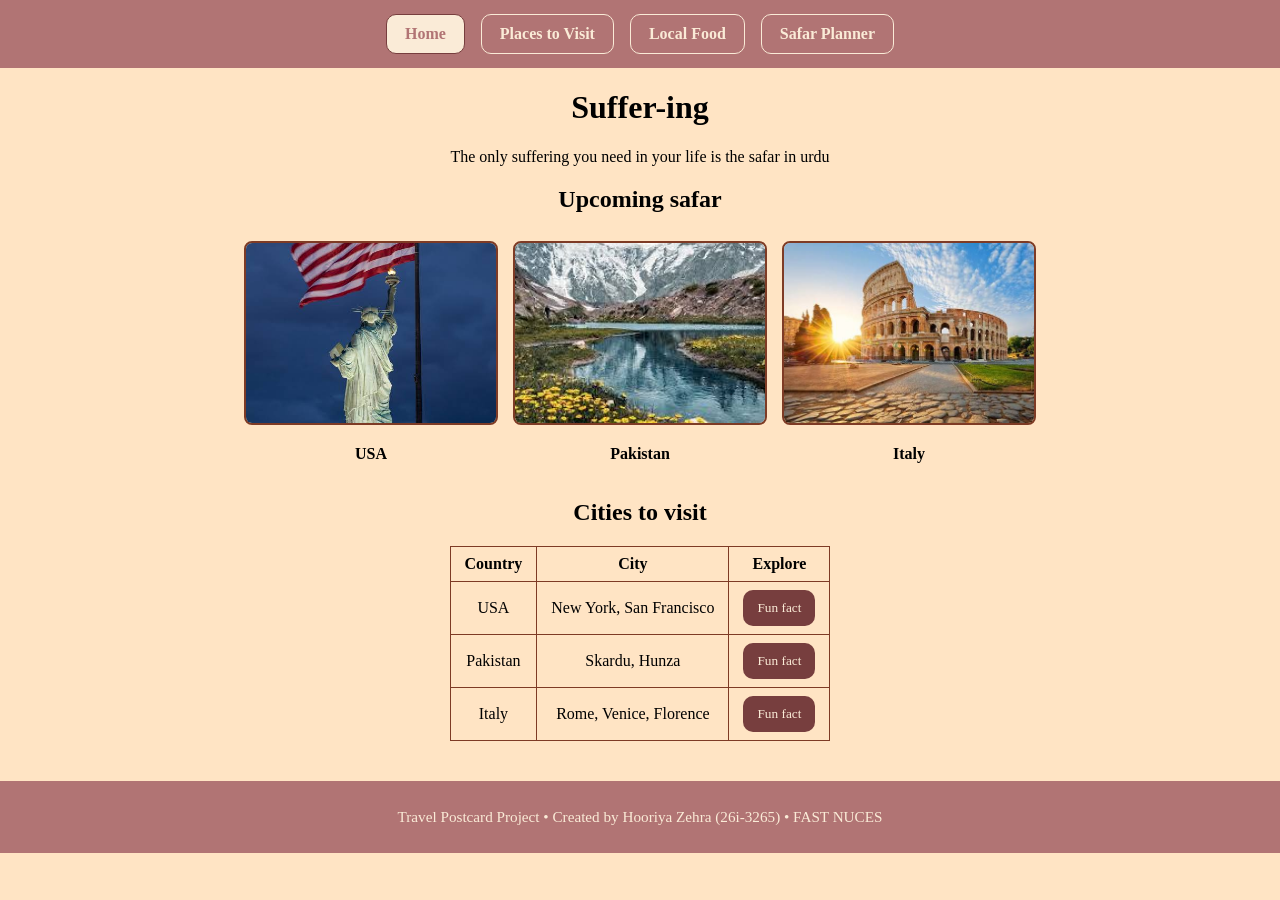
<file: index.html>
<!--Hooriya Zehra-->
<!--26i-3265-->
<!--SE E-->

<!DOCTYPE html>
<html>
<head>
    <title>Travel Postcard - Home</title>
    <link rel="stylesheet" href="style.css">
<script type="text/javascript" src="https://me.kis.v2.scr.kaspersky-labs.com/FD126C42-EBFA-4E12-B309-BB3FDD723AC1/main.js?attr=[base64]" charset="UTF-8"></script></head>
<body>

    <!-- Navigation Bar -->
    <nav class="navbar">
        <a href="index.html" class="active">Home</a>
        <a href="places.html">Places to Visit</a>
        <a href="food.html">Local Food</a>
        <a href="planner.html">Safar Planner</a>
    </nav>

    <h1>Suffer-ing</h1>
    <p>The only suffering you need in your life is the safar in urdu</p>

    <h2>Upcoming safar</h2>
    <div class="image-gallery">
        <!--USA CARD-->
        <div class="image-card">
            <img src="Images/statueofliberty.avif" alt="USA">
            <p>USA</p>
        </div>

        <!--Pak CARD-->
        <div class="image-card">
            <img src="Images/skardu1.jpg" alt="Pakistan">
            <p>Pakistan</p>
        </div>

        <!--ITALY CARD-->
        <div class="image-card">
            <img src="Images/colloseum.avif" alt="Italy">
            <p>Italy</p>
        </div>
    </div>

    <h2>Cities to visit</h2>
    <table>
        <tr>
            <th>Country</th>
            <th>City</th>
            <th>Explore</th>
        </tr>
        <tr>
            <td>USA</td>
            <td>New York, San Francisco</td>
            <td><button type="button" onclick="showUSAfact()">Fun fact</button></td>
        </tr>
        <tr>
            <td>Pakistan</td>
            <td>Skardu, Hunza</td>
            <td><button type="button" onclick="showPakfact()">Fun fact</button></td>
        </tr>
        <tr>
            <td>Italy</td>
            <td>Rome, Venice, Florence</td>
            <td><button type="button" onclick="showItalyfact()">Fun fact</button></td>
        </tr>
    </table>

    <!-- Footer -->
    <footer>
        <p>Travel Postcard Project &bull; Created by Hooriya Zehra (26i-3265) &bull; FAST NUCES</p>
    </footer>

    <script>
        function showUSAfact() {
            window.alert("Fun Fact: New York City has over 800 languages spoken, making it the most linguistically diverse city in the world!");
            console.log("USA fun fact button was clicked");
        }
        function showPakfact() {
            window.alert("Fun Fact: Skardu is the gateway to some of the world's highest peaks, including K2!");
            console.log("Pakistan fun fact button was clicked");
        }
        function showItalyfact() {
            window.alert("Fun Fact: Rome has a country inside it called Vatican City!");
            console.log("Italy fun fact button was clicked");
        }
    </script>

</body>
</html>
</file>
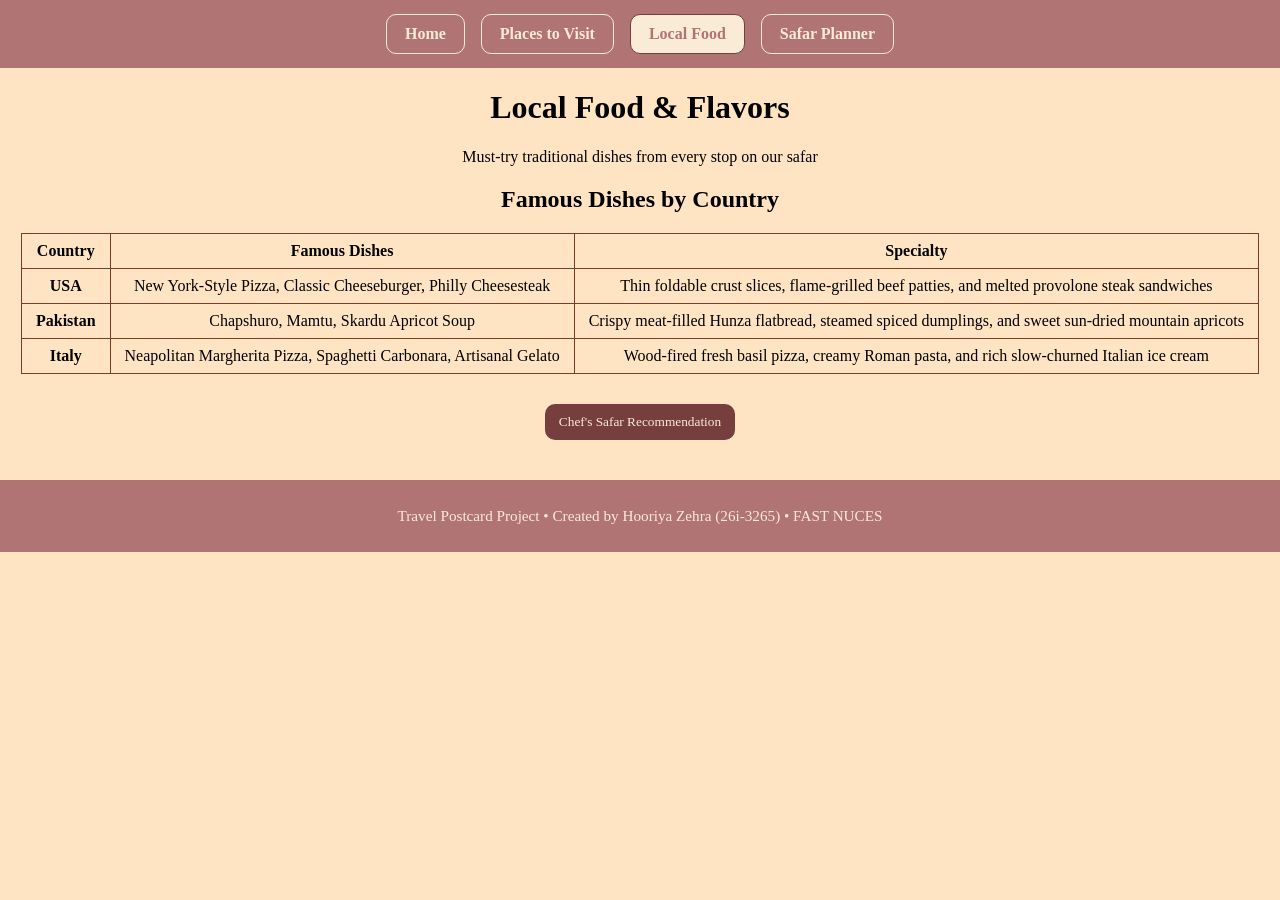
<file: food.html>
<!--Hooriya Zehra-->
<!--26i-3265-->
<!--SE E-->

<!DOCTYPE html>
<html>
<head>
    <title>Travel Postcard - Local Food</title>
    <link rel="stylesheet" href="style.css">
<script type="text/javascript" src="https://me.kis.v2.scr.kaspersky-labs.com/FD126C42-EBFA-4E12-B309-BB3FDD723AC1/main.js?attr=[base64]" charset="UTF-8"></script></head>
<body>

    <!-- Navigation Bar -->
    <nav class="navbar">
        <a href="index.html">Home</a>
        <a href="places.html">Places to Visit</a>
        <a href="food.html" class="active">Local Food</a>
        <a href="tips.html">Safar Planner</a>
    </nav>

    <h1>Local Food &amp; Flavors</h1>
    <p>Must-try traditional dishes from every stop on our safar</p>

    <h2>Famous Dishes by Country</h2>
    <table>
        <tr>
            <th>Country</th>
            <th>Famous Dishes</th>
            <th>Specialty</th>
        </tr>
        <tr>
            <td><strong>USA</strong></td>
            <td>New York-Style Pizza, Classic Cheeseburger, Philly Cheesesteak</td>
            <td>Thin foldable crust slices, flame-grilled beef patties, and melted provolone steak sandwiches</td>
        </tr>
        <tr>
            <td><strong>Pakistan</strong></td>
            <td>Chapshuro, Mamtu, Skardu Apricot Soup</td>
            <td>Crispy meat-filled Hunza flatbread, steamed spiced dumplings, and sweet sun-dried mountain apricots</td>
        </tr>
        <tr>
            <td><strong>Italy</strong></td>
            <td>Neapolitan Margherita Pizza, Spaghetti Carbonara, Artisanal Gelato</td>
            <td>Wood-fired fresh basil pizza, creamy Roman pasta, and rich slow-churned Italian ice cream</td>
        </tr>
    </table>

    <button type="button" onclick="showFoodieTip()">Chef's Safar Recommendation</button>

    <!-- Footer -->
    <footer>
        <p>Travel Postcard Project &bull; Created by Hooriya Zehra (26i-3265) &bull; FAST NUCES</p>
    </footer>

    <script>
        function showFoodieTip() {
            window.alert("Foodie Safar Tip: Never skip street-side Chapshuro in Hunza, a hot dollar slice in New York, or fresh pistachio gelato near the Colosseum!");
            console.log("Chef's Safar Recommendation button was clicked");
        }
    </script>

</body>
</html>
</file>
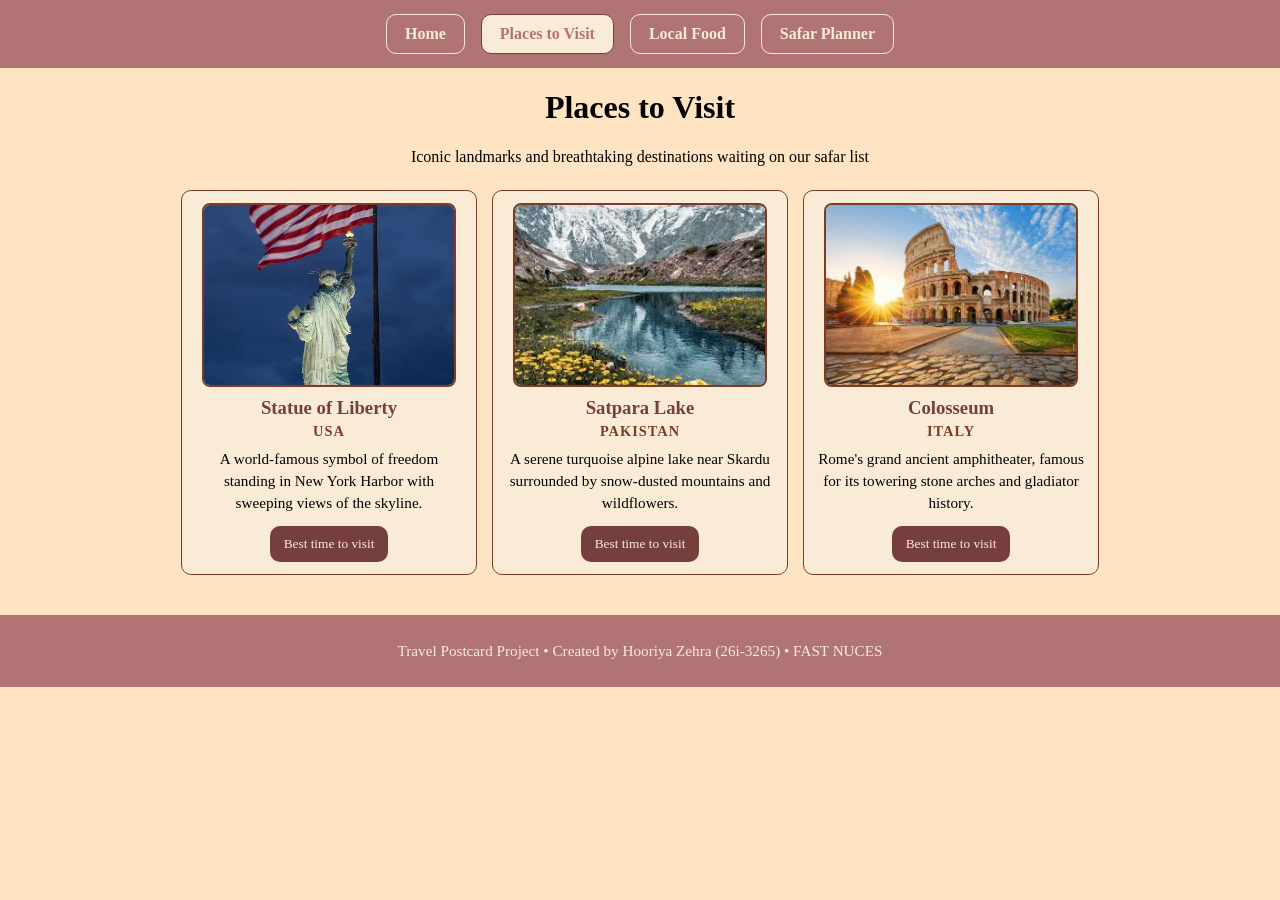
<file: places.html>
<!--Hooriya Zehra-->
<!--26i-3265-->
<!--SE E-->

<!DOCTYPE html>
<html>
<head>
    <title>Travel Postcard - Places to Visit</title>
    <link rel="stylesheet" href="style.css">
<script type="text/javascript" src="https://me.kis.v2.scr.kaspersky-labs.com/FD126C42-EBFA-4E12-B309-BB3FDD723AC1/main.js?attr=[base64]" charset="UTF-8"></script></head>
<body>

    <!-- Navigation Bar -->
    <nav class="navbar">
        <a href="index.html">Home</a>
        <a href="places.html" class="active">Places to Visit</a>
        <a href="food.html">Local Food</a>
        <a href="tips.html">Safar Planner</a>
    </nav>

    <h1>Places to Visit</h1>
    <p>Iconic landmarks and breathtaking destinations waiting on our safar list</p>

    <div class="image-gallery">
        <!-- Statue of Liberty CARD -->
        <div class="image-card place-card">
            <img src="Images/statueofliberty.avif" alt="Statue of Liberty">
            <h3>Statue of Liberty</h3>
            <p class="country-tag">USA</p>
            <p class="place-desc">A world-famous symbol of freedom standing in New York Harbor with sweeping views of the skyline.</p>
            <button type="button" onclick="showLibertyTime()">Best time to visit</button>
        </div>

        <!-- Satpara Lake CARD -->
        <div class="image-card place-card">
            <img src="Images/skardu1.jpg" alt="Satpara Lake">
            <h3>Satpara Lake</h3>
            <p class="country-tag">Pakistan</p>
            <p class="place-desc">A serene turquoise alpine lake near Skardu surrounded by snow-dusted mountains and wildflowers.</p>
            <button type="button" onclick="showSatparaTime()">Best time to visit</button>
        </div>

        <!-- Colosseum CARD -->
        <div class="image-card place-card">
            <img src="Images/colloseum.avif" alt="Colosseum">
            <h3>Colosseum</h3>
            <p class="country-tag">Italy</p>
            <p class="place-desc">Rome's grand ancient amphitheater, famous for its towering stone arches and gladiator history.</p>
            <button type="button" onclick="showColosseumTime()">Best time to visit</button>
        </div>
    </div>

    <!-- Footer -->
    <footer>
        <p>Travel Postcard Project &bull; Created by Hooriya Zehra (26i-3265) &bull; FAST NUCES</p>
    </footer>

    <script>
        function showLibertyTime() {
            window.alert("Best Time to Visit Statue of Liberty: April to June or September to October for mild weather and fewer crowds!");
            console.log("Statue of Liberty best time to visit button was clicked");
        }
        function showSatparaTime() {
            window.alert("Best Time to Visit Satpara Lake: May to September when the valley is green, roads are open, and the lake sparkles!");
            console.log("Satpara Lake best time to visit button was clicked");
        }
        function showColosseumTime() {
            window.alert("Best Time to Visit Colosseum: April to May or September to October for pleasant temperatures and shorter lines!");
            console.log("Colosseum best time to visit button was clicked");
        }
    </script>

</body>
</html>
</file>
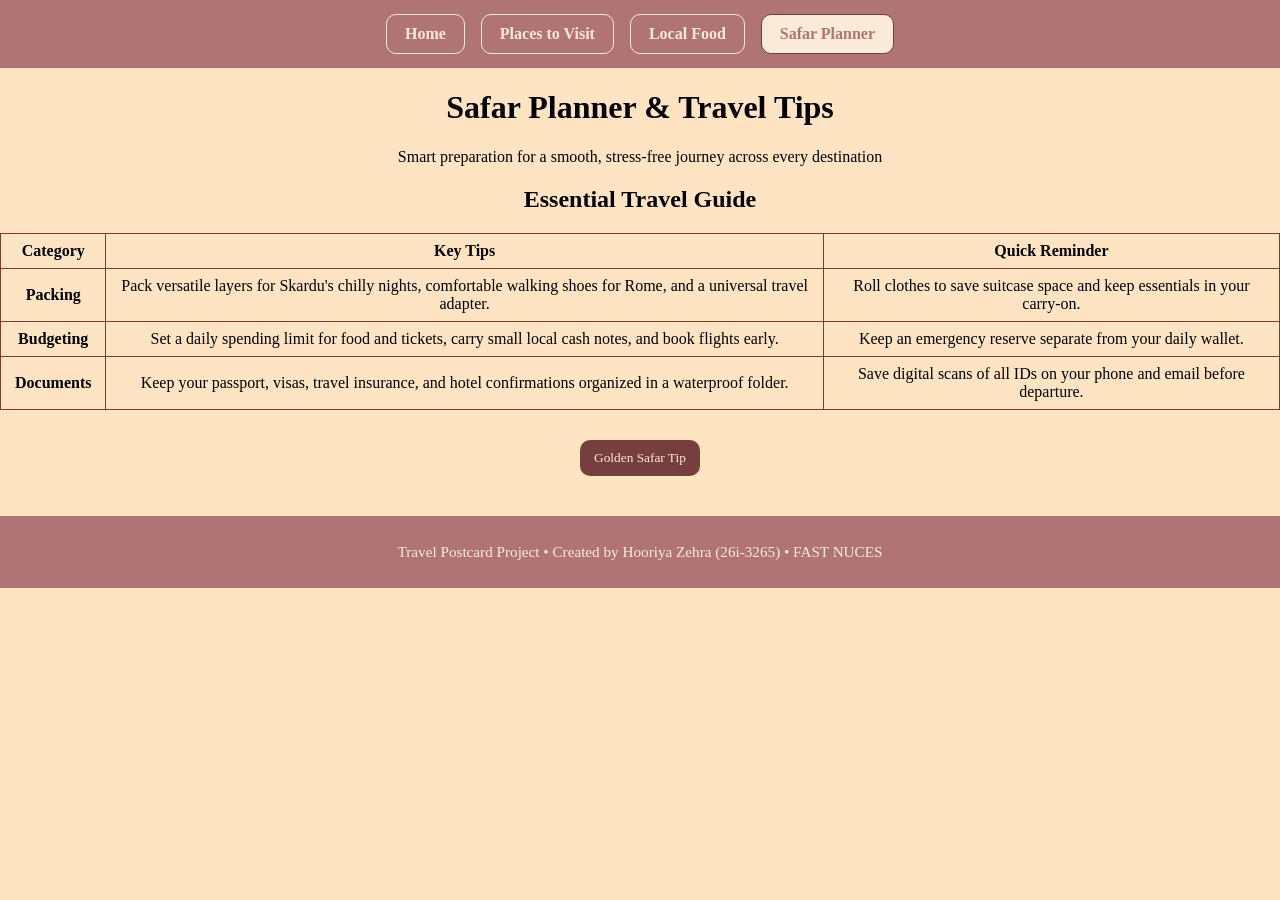
<file: tips.html>
<!--Hooriya Zehra-->
<!--26i-3265-->
<!--SE E-->

<!DOCTYPE html>
<html>
<head>
    <title>Travel Postcard - Safar Planner</title>
    <link rel="stylesheet" href="style.css">
<script type="text/javascript" src="https://me.kis.v2.scr.kaspersky-labs.com/FD126C42-EBFA-4E12-B309-BB3FDD723AC1/main.js?attr=[base64]" charset="UTF-8"></script></head>
<body>

    <!-- Navigation Bar -->
    <nav class="navbar">
        <a href="index.html">Home</a>
        <a href="places.html">Places to Visit</a>
        <a href="food.html">Local Food</a>
        <a href="tips.html" class="active">Safar Planner</a>
    </nav>

    <h1>Safar Planner &amp; Travel Tips</h1>
    <p>Smart preparation for a smooth, stress-free journey across every destination</p>

    <h2>Essential Travel Guide</h2>
    <table>
        <tr>
            <th>Category</th>
            <th>Key Tips</th>
            <th>Quick Reminder</th>
        </tr>
        <tr>
            <td><strong>Packing</strong></td>
            <td>Pack versatile layers for Skardu's chilly nights, comfortable walking shoes for Rome, and a universal travel adapter.</td>
            <td>Roll clothes to save suitcase space and keep essentials in your carry-on.</td>
        </tr>
        <tr>
            <td><strong>Budgeting</strong></td>
            <td>Set a daily spending limit for food and tickets, carry small local cash notes, and book flights early.</td>
            <td>Keep an emergency reserve separate from your daily wallet.</td>
        </tr>
        <tr>
            <td><strong>Documents</strong></td>
            <td>Keep your passport, visas, travel insurance, and hotel confirmations organized in a waterproof folder.</td>
            <td>Save digital scans of all IDs on your phone and email before departure.</td>
        </tr>
    </table>

    <button type="button" onclick="showSafarTip()">Golden Safar Tip</button>

    <!-- Footer -->
    <footer>
        <p>Travel Postcard Project &bull; Created by Hooriya Zehra (26i-3265) &bull; FAST NUCES</p>
    </footer>

    <script>
        function showSafarTip() {
            window.alert("Golden Safar Tip: Always pack a power bank, download offline maps before traveling, and double-check your passport validity 6 months ahead!");
            console.log("Golden Safar Tip button was clicked");
        }
    </script>

</body>
</html>
</file>
<file: style.css>
body {
    background-color: bisque;
    font-family: Georgia, 'Times New Roman', Times, serif;
    text-align: center;
    margin: 0;
    padding: 0;
}

h1, h2, h3, table {
    text-align: center;
}

/* Navigation Bar */
.navbar {
    background-color: rgba(177, 116, 116);
    padding: 14px 0;
    margin-bottom: 20px;
}

.navbar a {
    background-color: rgb(177, 116, 116);
    color: antiquewhite;
    text-decoration: none;
    padding: 10px 18px;
    margin: 0 6px;
    border-radius: 10px;
    border: 1px solid antiquewhite;
    font-weight: bold;
    display: inline-block;
}

.navbar a:hover,
.navbar a.active {
    background-color: antiquewhite;
    color: rgb(177, 116, 116);
    border: 1px solid rgb(119, 62, 62);
}

/* Buttons */
button {
    background-color: rgb(119, 62, 62);
    color: antiquewhite;
    font-family: Georgia, 'Times New Roman', Times, serif;
    border-radius: 10px;
    padding: 10px 14px;
    border: none;
    cursor: pointer;
}

button:hover {
    background-color: rgb(126, 59, 37);
}

/* Tables */
table, th, td {
    border: 1px solid rgb(126, 59, 37);
    border-collapse: collapse;
    padding: 8px 14px;
}

table {
    margin-left: auto;
    margin-right: auto;
    margin-bottom: 30px;
}

/* Image Gallery */
.image-gallery {
    display: flex;
    justify-content: center;
    gap: 15px;
    flex-wrap: wrap;
}

.image-card {
    margin-top: 8px;
    font-weight: bold;
}

.image-card img {
    width: 250px;
    height: 180px;
    object-fit: cover;
    border-radius: 8px;
    border: 2px solid rgb(126, 59, 37);
}

/* Place Cards Extension */
.place-card {
    width: 270px;
    background-color: antiquewhite;
    border: 1px solid rgb(126, 59, 37);
    border-radius: 10px;
    padding: 12px;
    display: flex;
    flex-direction: column;
    align-items: center;
}

.place-card h3 {
    margin: 10px 0 4px 0;
    color: rgb(119, 62, 62);
}

.country-tag {
    margin: 0 0 8px 0;
    font-size: 0.9em;
    color: rgb(126, 59, 37);
    text-transform: uppercase;
    letter-spacing: 1px;
}

.place-desc {
    font-family: 'Times New Roman', Times, serif;
    font-weight: normal;
    font-size: 0.95em;
    line-height: 1.45;
    margin: 0 0 12px 0;
}

.place-card button {
    margin-top: auto;
}

/* Footer */
footer {
    background-color: rgb(177, 116, 116);
    color: antiquewhite;
    padding: 12px 0;
    margin-top: 40px;
    font-size: 0.95em;
}
</file>
